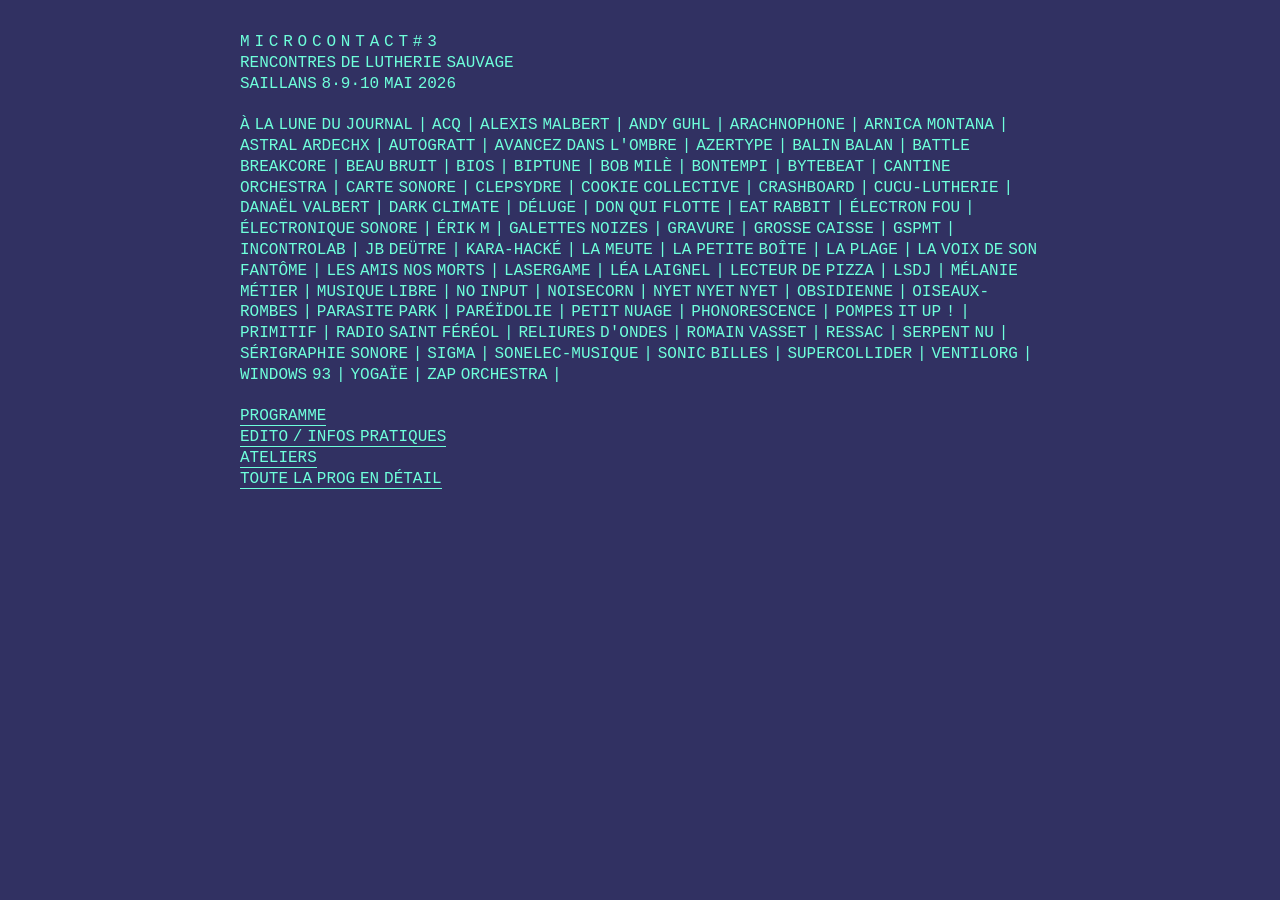
<file: index.html>
<!doctype html>
<html lang="en">
<head>
    <title>MICRO CONTACT</title>
    <link rel="manifest" href="/manifest.json" />
    <meta name="generator" content="Etherpad"/>
    <meta name="author" content="Etherpad"/>
    <meta name="changedby" content="Etherpad"/>
    <meta charset="utf-8"/>
    <meta name="viewport" content="width=device-width, initial-scale=1.0">
    <link rel="stylesheet" href="style.css">
</head>
<body>
    <span class="color:black">M I C R O C O N T A C T # 3</span><br>
    <span class="color:black">RENCONTRES DE LUTHERIE SAUVAGE</span><br>
    <span class="color:black">SAILLANS 8·9·10 MAI 2026</span><br><br>

    <span class="color:black">
        <a class="nom" href="toutelaprogendetail.html#a-la-lune-du-journal" target="_blank">À LA LUNE DU JOURNAL</a> |
        <a class="nom" href="toutelaprogendetail.html#acq" target="_blank">ACQ</a> |
        <a class="nom" href="toutelaprogendetail.html#alexis-malbert" target="_blank">ALEXIS MALBERT</a> |
        <a class="nom" href="toutelaprogendetail.html#andy-guhl" target="_blank">ANDY GUHL</a> |    
        <a class="nom" href="toutelaprogendetail.html#arachnophone" target="_blank">ARACHNOPHONE</a> |
        <a class="nom" href="toutelaprogendetail.html#arnica-montana" target="_blank">ARNICA MONTANA</a> |    
        <a class="nom" href="toutelaprogendetail.html#astral-ardechx" target="_blank">ASTRAL ARDECHX</a> |
        <a class="nom" href="toutelaprogendetail.html#autogratt" target="_blank">AUTOGRATT</a> |
        <a class="nom" href="toutelaprogendetail.html#avancezdanslombre" target="_blank">AVANCEZ DANS L'OMBRE</a> |        
        <a class="nom" href="toutelaprogendetail.html#azertype" target="_blank">AZERTYPE</a> |        
        <a class="nom" href="toutelaprogendetail.html#balin-balan" target="_blank">BALIN BALAN</a> |
        <a class="nom" href="toutelaprogendetail.html#battle-breakcore" target="_blank">BATTLE BREAKCORE</a> |
        <a class="nom" href="toutelaprogendetail.html#beau-bruit" target="_blank">BEAU BRUIT</a> |
        <a class="nom" href="toutelaprogendetail.html#bios" target="_blank">BIOS</a> |        
        <a class="nom" href="toutelaprogendetail.html#biptune" target="_blank">BIPTUNE</a> |
        <a class="nom" href="toutelaprogendetail.html#bobmile" target="_blank">BOB MILÈ</a> |   
        <a class="nom" href="toutelaprogendetail.html#bontempi" target="_blank">BONTEMPI</a> |                
        <a class="nom" href="toutelaprogendetail.html#bytebeat" target="_blank">BYTEBEAT</a> |                
        <a class="nom" href="ateliers.html#cantine-orchestra" target="_blank">CANTINE ORCHESTRA</a> |
        <a class="nom" href="toutelaprogendetail.html#carte-sonore" target="_blank">CARTE SONORE</a> |
        <a class="nom" href="toutelaprogendetail.html#clepsydre" target="_blank">CLEPSYDRE</a> |          
        <a class="nom" href="toutelaprogendetail.html#cookie-collective" target="_blank">COOKIE COLLECTIVE</a> |
        <a class="nom" href="toutelaprogendetail.html#crashboard" target="_blank">CRASHBOARD</a> |        
        <a class="nom" href="ateliers.html#cucu-lutherie" target="_blank">CUCU-LUTHERIE</a> |
        <a class="nom" href="toutelaprogendetail.html#danaelvalbert" target="_blank">DANAËL VALBERT</a> |
        <a class="nom" href="toutelaprogendetail.html#dark-climate" target="_blank">DARK CLIMATE</a> |
        <a class="nom" href="toutelaprogendetail.html#deluge" target="_blank">DÉLUGE</a> |                
        <a class="nom" href="toutelaprogendetail.html#don-qui-flotte" target="_blank">DON QUI FLOTTE</a> |
        <a class="nom" href="toutelaprogendetail.html#eat-rabbit" target="_blank">EAT RABBIT</a> |
        <a class="nom" href="toutelaprogendetail.html#electronfou" target="_blank"> ÉLECTRON FOU</a> |
        <a class="nom" href="ateliers.html#electronique" target="_blank"> ÉLECTRONIQUE SONORE</a> |
        <a class="nom" href="toutelaprogendetail.html#erik-m" target="_blank">ÉRIK M</a> |
        <a class="nom" href="toutelaprogendetail.html#galettes-noizes" target="_blank">GALETTES NOIZES</a> |
        <a class="nom" href="toutelaprogendetail.html#gravure" target="_blank">GRAVURE</a> |
        <a class="nom" href="toutelaprogendetail.html#grosse-caisse" target="_blank">GROSSE CAISSE</a> |
        <a class="nom" href="toutelaprogendetail.html#gspmt" target="_blank">GSPMT</a> |        
        <a class="nom" href="toutelaprogendetail.html#incontrolab" target="_blank">INCONTROLAB</a> |        
        <a class="nom" href="toutelaprogendetail.html#jb-deutre" target="_blank">JB DEÜTRE</a> |
        <a class="nom" href="toutelaprogendetail.html#kara-hacke" target="_blank">KARA-HACKÉ</a> |
        <a class="nom" href="toutelaprogendetail.html#la-meute" target="_blank">LA MEUTE</a> |
        <a class="nom" href="ateliers.html#la-petite-boite" target="_blank">LA PETITE BOÎTE</a> |
        <a class="nom" href="toutelaprogendetail.html#la-plage" target="_blank">LA PLAGE</a> |        
        <a class="nom" href="toutelaprogendetail.html#la-voix-de-son-fantome" target="_blank">LA VOIX DE SON FANTÔME</a> |
        <a class="nom" href="toutelaprogendetail.html#les-amis-nos-morts" target="_blank">LES AMIS NOS MORTS</a> |
        <a class="nom" href="toutelaprogendetail.html#lasergame" target="_blank">LASERGAME</a> |
        <a class="nom" href="toutelaprogendetail.html#lea-laignel" target="_blank">LÉA LAIGNEL</a> |
        <a class="nom" href="toutelaprogendetail.html#lecteur-de-pizza" target="_blank">LECTEUR DE PIZZA</a> |
        <a class="nom" href="ateliers.html#lsdj" target="_blank">LSDJ</a> |
        <a class="nom" href="toutelaprogendetail.html#melanie-metier" target="_blank">MÉLANIE MÉTIER</a> |
        <a class="nom" href="toutelaprogendetail.html#musiquelibre" target="_blank">MUSIQUE LIBRE</a> |        
        <a class="nom" href="ateliers.html#no-input" target="_blank">NO INPUT</a> |
        <a class="nom" href="toutelaprogendetail.html#noise-corn" target="_blank">NOISECORN</a> |
        <a class="nom" href="toutelaprogendetail.html#nyet-nyet-nyet" target="_blank">NYET NYET NYET</a> |
        <a class="nom" href="ateliers.html#obsidienne" target="_blank">OBSIDIENNE</a> |
        <a class="nom" href="ateliers.html#oiseaux-rombes" target="_blank">OISEAUX-ROMBES</a> |   
        <a class="nom" href="toutelaprogendetail.html#parasitepark" target="_blank">PARASITE PARK</a> |             
        <a class="nom" href="toutelaprogendetail.html#pareidolie" target="_blank">PARÉÏDOLIE</a> |
        <a class="nom" href="toutelaprogendetail.html#petit-nuage" target="_blank">PETIT NUAGE</a> |
        <a class="nom" href="toutelaprogendetail.html#phonorescence" target="_blank">PHONORESCENCE</a> |
        <a class="nom" href="toutelaprogendetail.html#pompes-it-up" target="_blank">POMPES IT UP !</a> |
        <a class="nom" href="toutelaprogendetail.html#primitif" target="_blank">PRIMITIF</a> |
        <a class="nom" href="toutelaprogendetail.html#radio-saint-fereol" target="_blank">RADIO SAINT FÉRÉOL</a> |
        <a class="nom" href="toutelaprogendetail.html#reliuresdondes" target="_blank">RELIURES D'ONDES</a> |
        <a class="nom" href="toutelaprogendetail.html#romain-vasset" target="_blank">ROMAIN VASSET</a> |
        <a class="nom" href="toutelaprogendetail.html#ressac" target="_blank">RESSAC</a> |
        <a class="nom" href="toutelaprogendetail.html#serpent-nu" target="_blank">SERPENT NU</a> |
        <a class="nom" href="toutelaprogendetail.html#serigraphie-sonore" target="_blank">SÉRIGRAPHIE SONORE</a> |
        <a class="nom" href="toutelaprogendetail.html#sigma" target="_blank">SIGMA</a> |
        <a class="nom" href="toutelaprogendetail.html#sonelec" target="_blank">SONELEC-MUSIQUE</a> |        
        <a class="nom" href="ateliers.html#sonic-billes" target="_blank">SONIC BILLES</a> |
        <a class="nom" href="ateliers.html#supercollider" target="_blank">SUPERCOLLIDER</a> |        
        <a class="nom" href="toutelaprogendetail.html#ventilorg" target="_blank">VENTILORG</a> |
        <a class="nom" href="toutelaprogendetail.html#windows-93" target="_blank">WINDOWS 93</a> |
        <a class="nom" href="toutelaprogendetail.html#yogaie" target="_blank">YOGAÏE</a> |        
        <a class="nom" href="toutelaprogendetail.html#zap-orchestra" target="_blank">ZAP ORCHESTRA</a> |
    </span><br>
    <span class="color:black">&nbsp;</span><br>

    <span class="color:black"><a class="sommaire" href="programme.html">PROGRAMME</a></span><br> 
    <span class="color:black"><a class="sommaire" href="infos-pratiques.html">EDITO / INFOS PRATIQUES</a></span><br>
    <span class="color:black"><a class="sommaire" href="ateliers.html">ATELIERS</a></span><br>
    <span class="color:black"><a class="sommaire" href="toutelaprogendetail.html">TOUTE LA PROG EN DÉTAIL</a></span><br>
</body>
</html>
</file>
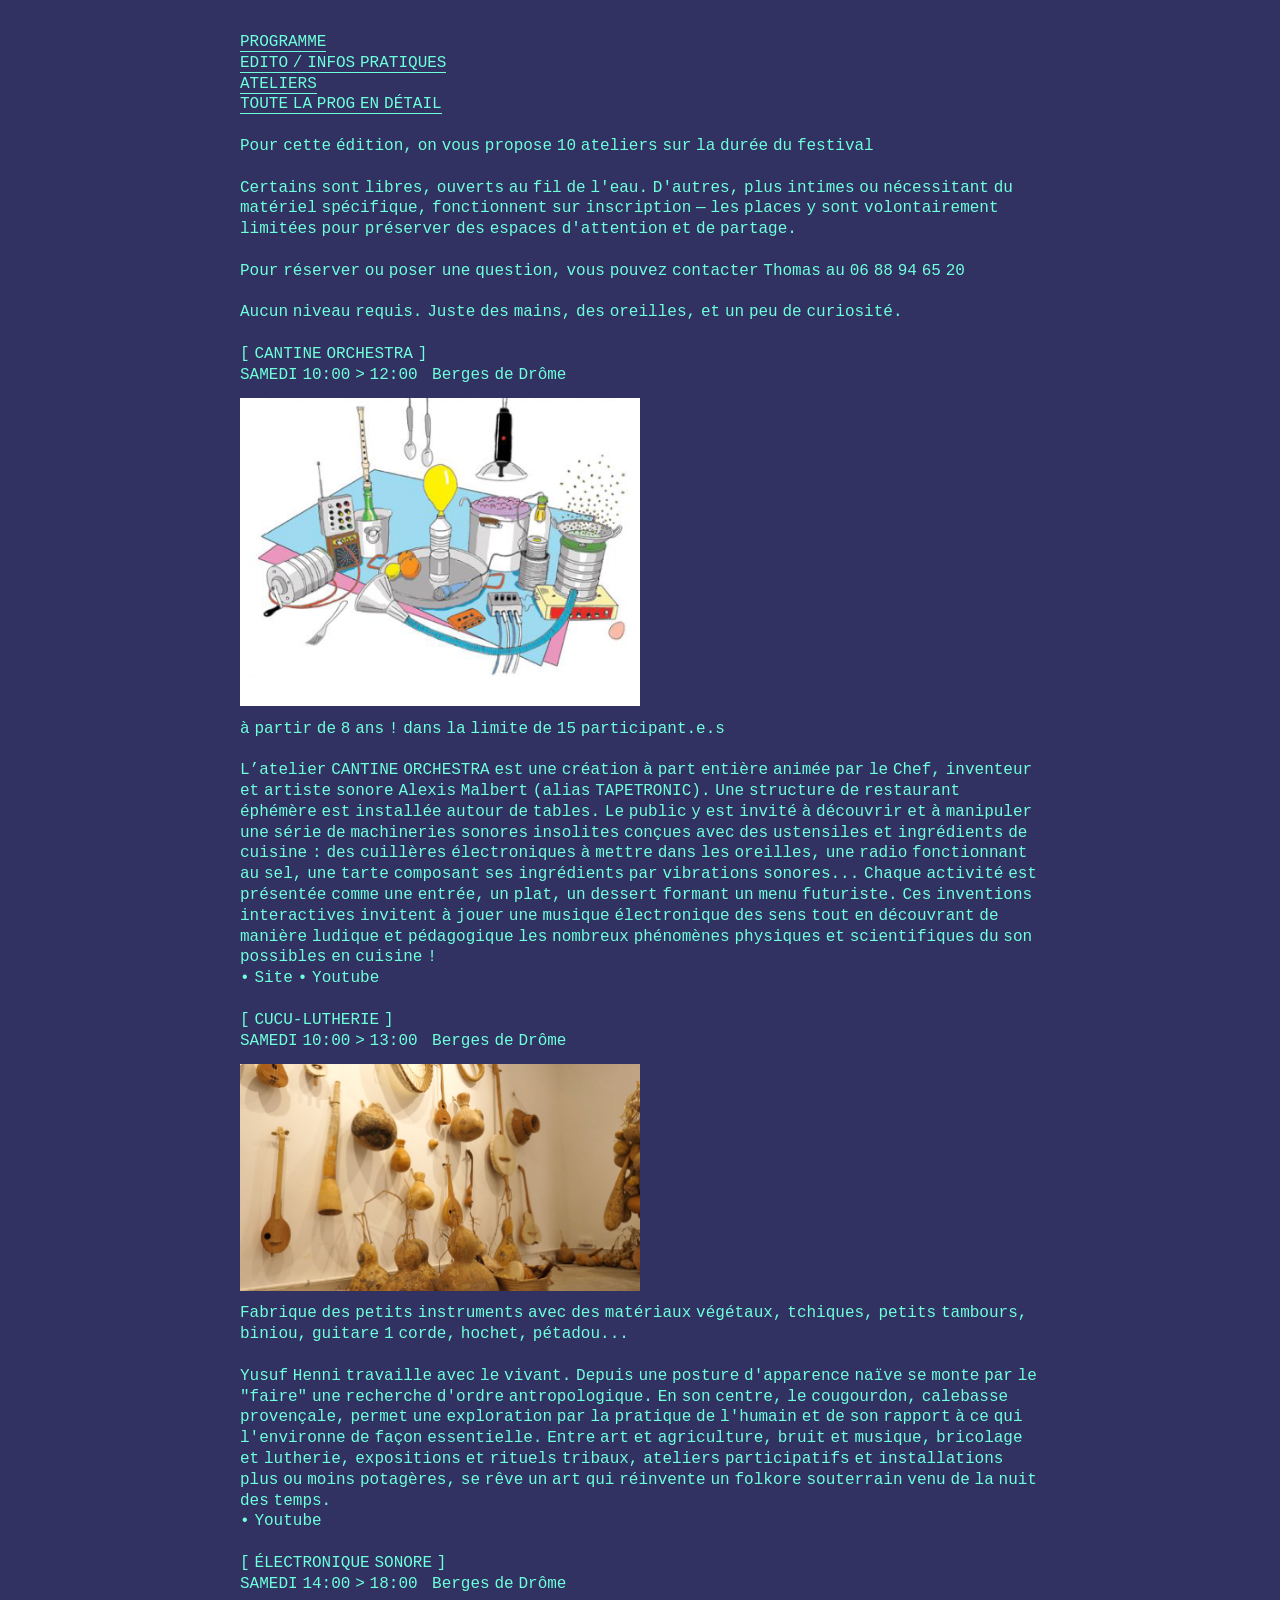
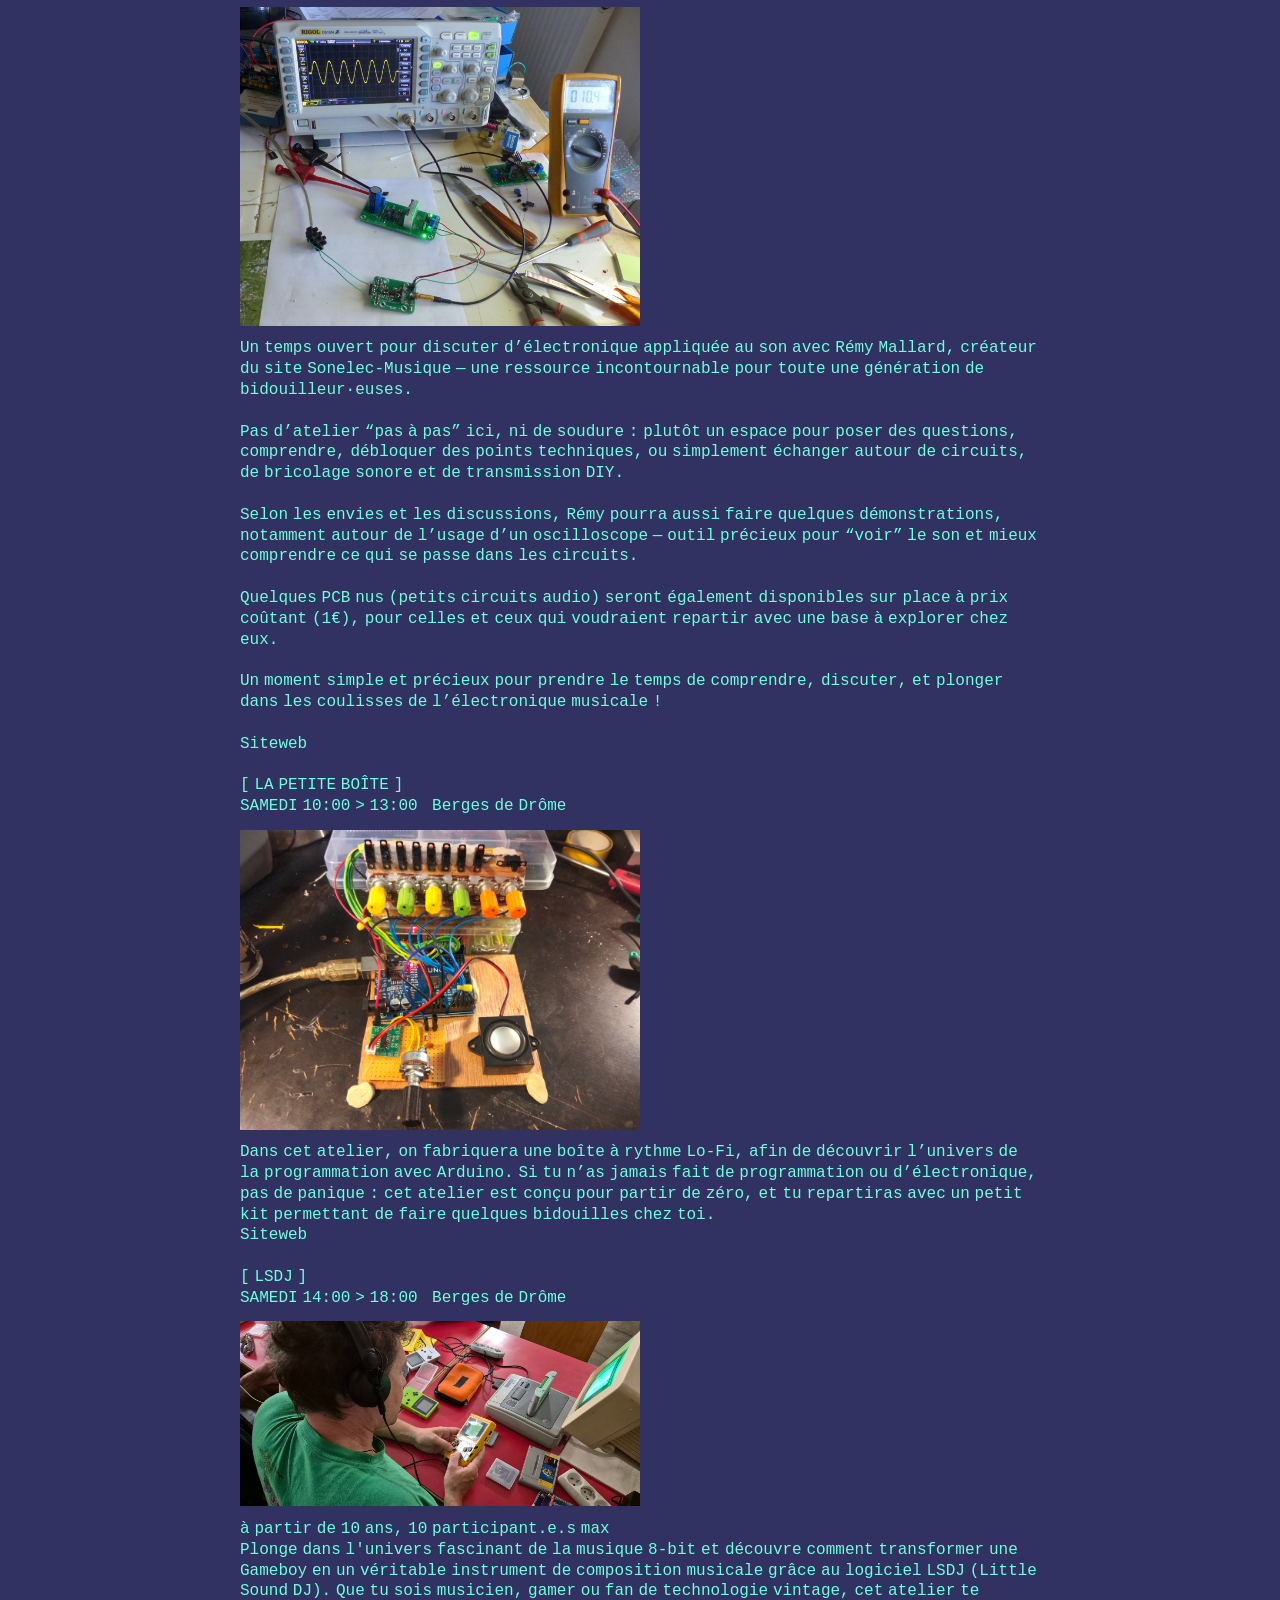
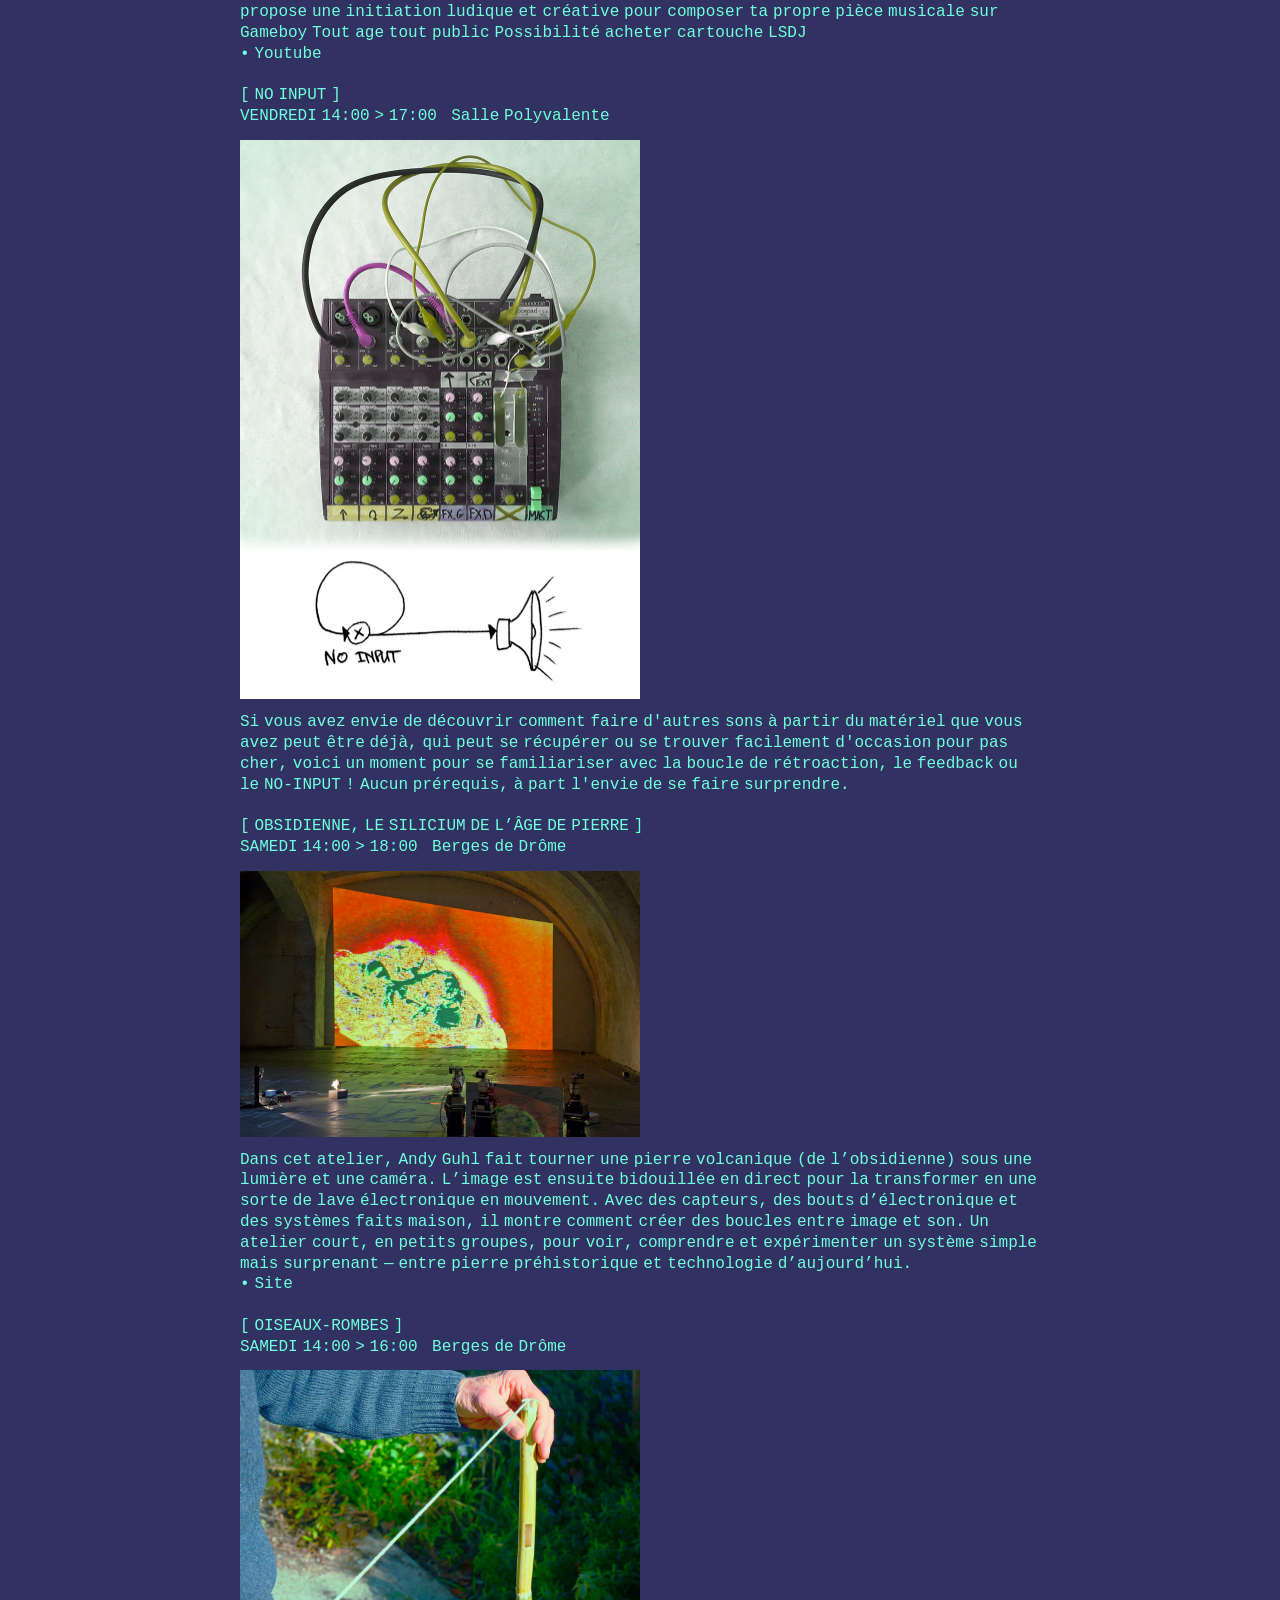
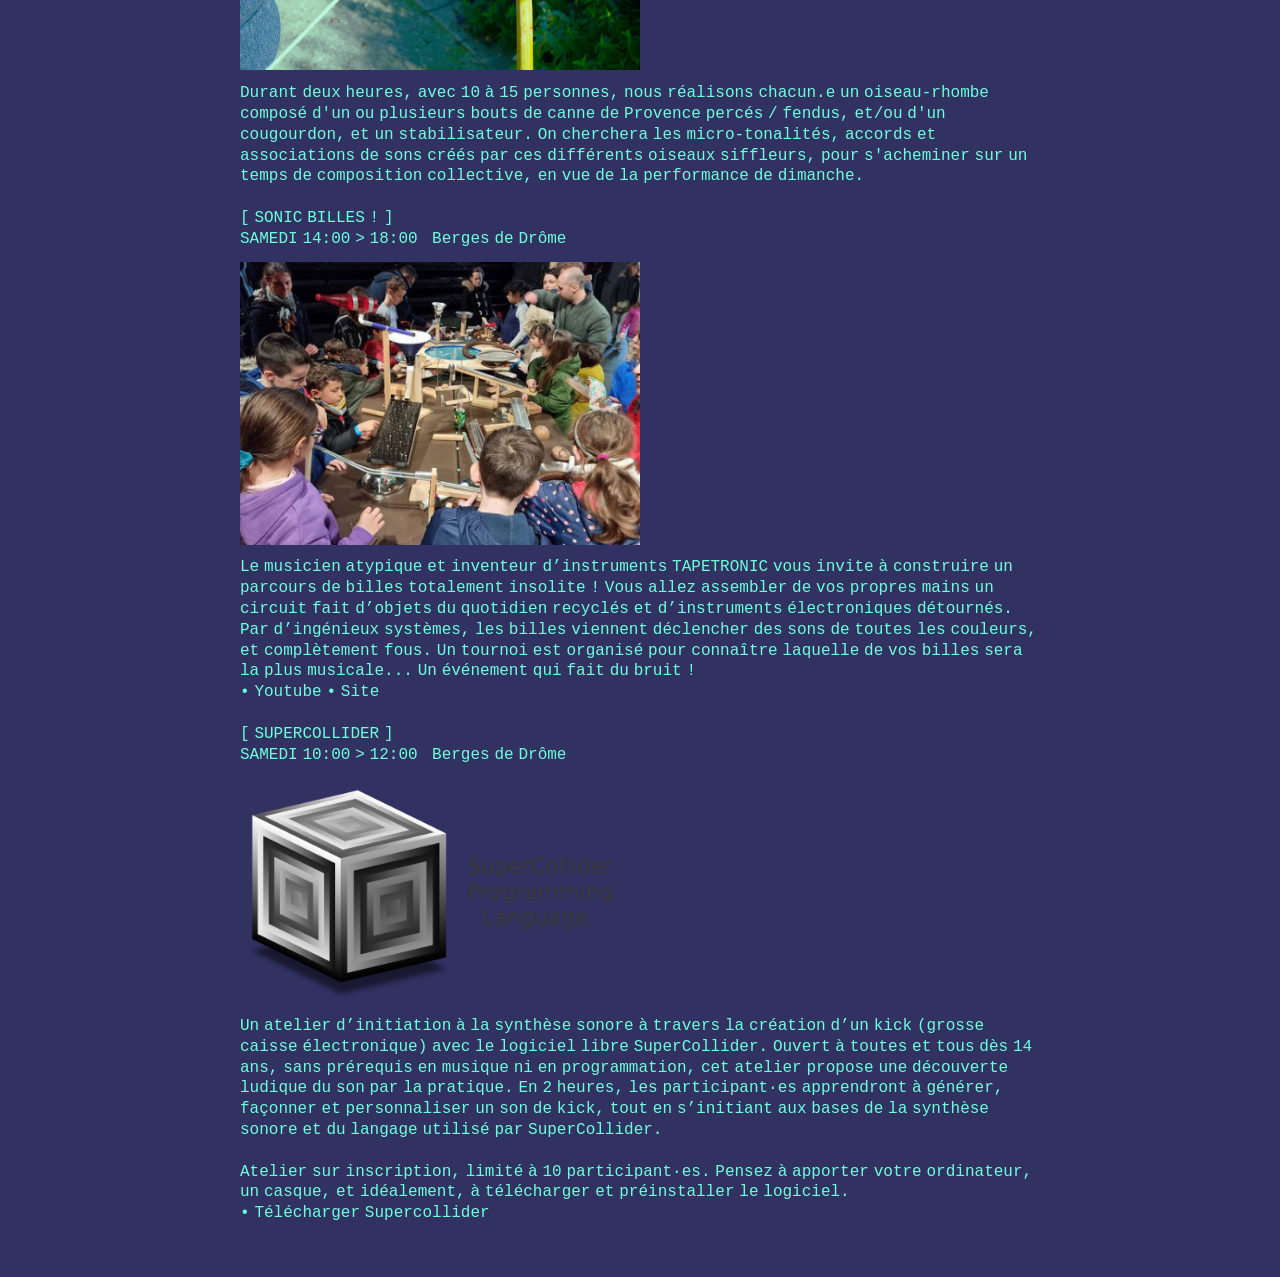
<file: ateliers.html>
<!doctype html>
<html lang="en">
<head>
    <title>ATELIERS</title>
    <link rel="manifest" href="/manifest.json" />
    <meta name="generator" content="Etherpad"/>
    <meta name="author" content="Etherpad"/>
    <meta name="changedby" content="Etherpad"/>
    <meta charset="utf-8"/>
    <meta name="viewport" content="width=device-width, initial-scale=1.0">
    <link rel="stylesheet" href="style.css">
</head>
<body>

    <span class="color:black"><a class="sommaire" href="programme.html">PROGRAMME</a></span><br>
    <span class="color:black"><a class="sommaire" href="infos-pratiques.html">EDITO / INFOS PRATIQUES</a></span><br>
    <span class="color:black"><a><u>ATELIERS</u></a></span><br>
    <span class="color:black"><a class="sommaire" href="toutelaprogendetail.html">TOUTE LA PROG EN DÉTAIL</a></span><br>
    <br>
    <span class="color:black">Pour cette édition, on vous propose 10 ateliers sur la durée du festival</span><br>
    <br>
    <span class="color:black">Certains sont libres, ouverts au fil de l'eau. D'autres, plus intimes ou nécessitant du matériel spécifique, fonctionnent sur inscription — les places y sont volontairement limitées pour préserver des espaces d'attention et de partage.</span><br>
    <br>
    <span class="color:black">Pour réserver ou poser une question, vous pouvez contacter Thomas au 06 88 94 65 20</span><br>
    <br>
    <span class="color:black">Aucun niveau requis. Juste des mains, des oreilles, et un peu de curiosité.</span><br>
    <br>

    <div class="atelier" id="cantine-orchestra">
        <span class="color:black">[ CANTINE ORCHESTRA ]</span><br>
        <span class="color:black">SAMEDI 10:00 &gt; 12:00 &nbsp; Berges de Drôme</span><br>
        <img src="cantineorchestra.png" alt="CANTINE ORCHESTRA">
        <span class="color:black">
à partir de 8 ans ! dans la limite de 15 participant.e.s <br><br>
L’atelier CANTINE ORCHESTRA est une création à part
entière animée par le Chef, inventeur et artiste sonore Alexis
Malbert (alias TAPETRONIC). Une structure de restaurant
éphémère est installée autour de tables. Le public y est
invité à découvrir et à manipuler une série de machineries
sonores insolites conçues avec des ustensiles et ingrédients
de cuisine : des cuillères électroniques à mettre dans les
oreilles, une radio fonctionnant au sel, une tarte composant
ses ingrédients par vibrations sonores... Chaque activité est
présentée comme une entrée, un plat, un dessert formant un
menu futuriste. Ces inventions interactives invitent à jouer
une musique électronique des sens tout en découvrant de
manière ludique et pédagogique les nombreux phénomènes
physiques et scientifiques du son possibles en cuisine !</span>
        <div class="liens">
            <a class="nom" href="www.alexismalbert.com" target="_blank">• Site</a>
            <a class="nom" href="https://www.youtube.com/watch?v=5VbEOozmq2Q" target="_blank">• Youtube</a>
        </div>
    </div>
    <br>

    <div class="atelier" id="cucu-lutherie">
        <span class="color:black">[ CUCU-LUTHERIE ]</span><br>
        <span class="color:black">SAMEDI 10:00 &gt; 13:00 &nbsp; Berges de Drôme</span><br>
        <img src="cucu.png" alt="CUCU-LUTHERIE">
        <span class="color:black">
            Fabrique des petits instruments avec des matériaux végétaux, tchiques, petits tambours, biniou, guitare 1 corde, hochet, pétadou... 
            <br>
            <br>Yusuf Henni travaille avec le vivant. Depuis une posture d'apparence naïve se monte par le "faire" une recherche d'ordre antropologique. En son centre, le cougourdon, calebasse provençale, permet une exploration par la pratique de l'humain et de son rapport à ce qui l'environne de façon essentielle. Entre art et agriculture, bruit et musique, bricolage et lutherie, expositions et rituels tribaux, ateliers participatifs et installations plus ou moins potagères, se rêve un art qui réinvente un folkore souterrain venu de la nuit des temps. </span><br>
        <div class="liens">
     
            <a class="nom" href="https://www.youtube.com/watch?v=n2epZyjXfxQ" target="_blank">• Youtube</a>
        </div>
    </div>
    <br>

    <div class="atelier" id="electronique">
        <span class="color:black">[ ÉLECTRONIQUE SONORE ]</span><br>
        <span class="color:black">SAMEDI 14:00 &gt; 18:00 &nbsp; Berges de Drôme</span><br>
        <img src="electronique.jpg" alt="ÉLECTRONIQUE">
        <span class="color:black">
        
            Un temps ouvert pour discuter d’électronique appliquée au son avec Rémy Mallard, créateur du site <a class="nom" href="https://www.sonelec-musique.com/" target="_blank">Sonelec-Musique</a> — une ressource incontournable pour toute une génération de bidouilleur·euses.</span><br>
        <br>
        Pas d’atelier “pas à pas” ici, ni de soudure : plutôt un espace pour poser des questions, comprendre, débloquer des points techniques, ou simplement échanger autour de circuits, de bricolage sonore et de transmission DIY.<br>
        <br>
        Selon les envies et les discussions, Rémy pourra aussi faire quelques démonstrations, notamment autour de l’usage d’un oscilloscope — outil précieux pour “voir” le son et mieux comprendre ce qui se passe dans les circuits.<br>
        <br>
        Quelques PCB nus (petits circuits audio) seront également disponibles sur place à prix coûtant (1€), pour celles et ceux qui voudraient repartir avec une base à explorer chez eux.<br>
        <br>
        Un moment simple et précieux pour prendre le temps de comprendre, discuter, et plonger dans les coulisses de l’électronique musicale !<br>
    </div>
    <br>
     <div class="liens">
            <a class="nom" href="https://www.sonelec-musique.com/" target="_blank">Siteweb</a><br>
        </div>  
<br>
    <div class="atelier" id="la-petite-boite">
        <span class="color:black">[ LA PETITE BOÎTE ]</span><br>
        <span class="color:black">SAMEDI 10:00 &gt; 13:00 &nbsp; Berges de Drôme</span><br>
        <img src="lapetiteboite.jpg" alt="LA PETITE BOÎTE">
        <span class="color:black">Dans cet atelier, on fabriquera une boîte à rythme Lo-Fi, afin de découvrir l’univers de la
programmation avec Arduino. Si tu n’as jamais fait de programmation ou d’électronique, pas
de panique : cet atelier est conçu pour partir de zéro, et tu repartiras avec un petit kit
permettant de faire quelques bidouilles chez toi.</span><br>
    </div>

 <div class="liens">
            <a class="nom" href="https://codeberg.org/synthpunx/LaPetiteBoite" target="_blank">Siteweb</a><br>
        </div>    
<br>
    <div class="atelier" id="lsdj">
        <span class="color:black">[ LSDJ ]</span><br>
        <span class="color:black">SAMEDI 14:00 &gt; 18:00 &nbsp; Berges de Drôme</span><br>
        <img src="lsdj.jpg" alt="LSDJ">
        <span class="color:black">
            à partir de 10 ans, 10 participant.e.s max<br>
            Plonge dans l'univers fascinant de la musique 8-bit et découvre comment transformer une Gameboy en un véritable instrument de composition musicale grâce au logiciel LSDJ (Little Sound DJ). Que tu sois musicien, gamer ou fan de technologie vintage, cet atelier te propose une initiation ludique et créative pour composer ta propre pièce musicale sur Gameboy
Tout age tout public
Possibilité acheter cartouche LSDJ</span><br>
        <div class="liens">
            <a class="nom" href="https://www.google.com/search?sxsrf=ANbL-n5KphlA9YEN1HeFfLO3M-Qa2_Vbog:1775469524053&udm=7&q=jankenpopp+lsdj#fpstate=ive&vld=cid:6c2880a3,vid:-yla6qHJ_0Q,st:0" target="_blank">• Youtube</a><br>
        </div>
    </div>
    <br>

    <div class="atelier" id="no-input">
        <span class="color:black">[ NO INPUT ]</span><br>
        <span class="color:black">VENDREDI 14:00 &gt; 17:00 &nbsp; Salle Polyvalente</span><br>
        <img src="noinput.jpg" alt="NO INPUT">
        <span class="color:black">Si vous avez envie de
        découvrir comment faire d'autres sons à partir du
        matériel que vous avez peut être déjà, qui peut se
        récupérer ou se trouver facilement d'occasion pour pas
        cher, voici un moment pour se familiariser avec la boucle
        de rétroaction, le feedback ou le NO-INPUT ! Aucun
        prérequis, à part l'envie de se faire surprendre.</span><br>
    </div>
    <br>

    <div class="atelier" id="obsidienne">
        <span class="color:black">[ OBSIDIENNE, LE SILICIUM DE L’ÂGE DE PIERRE ]</span><br>
        <span class="color:black">SAMEDI 14:00 &gt; 18:00 &nbsp; Berges de Drôme</span><br>
        <img src="obsidienne.jpeg" alt="OBSIDIENNE">
        <span class="color:black">Dans cet atelier, Andy Guhl fait tourner une pierre volcanique (de l’obsidienne) sous une lumière et une caméra. L’image est ensuite bidouillée en direct pour la transformer en une sorte de lave électronique en mouvement.

Avec des capteurs, des bouts d’électronique et des systèmes faits maison, il montre comment créer des boucles entre image et son.

Un atelier court, en petits groupes, pour voir, comprendre et expérimenter un système simple mais surprenant — entre pierre préhistorique et technologie d’aujourd’hui.</span><br>
        <div class="liens">
            <a class="nom" href="https://andy.guhl.net/howto/" target="_blank">• Site</a>
        </div>
    </div>
    <br>

    <div class="atelier" id="oiseaux-rombes">
        <span class="color:black">[ OISEAUX-ROMBES ]</span><br>
        <span class="color:black">SAMEDI 14:00 &gt; 16:00 &nbsp; Berges de Drôme</span><br>
        <img src="melanie.jpg" alt="OISEAUX-ROMBES">
        <span class="color:black">Durant deux heures, avec 10 à 15 personnes, nous réalisons chacun.e un oiseau-rhombe composé d'un ou plusieurs bouts de canne de Provence percés / fendus, et/ou d'un cougourdon, et un stabilisateur. On cherchera les micro-tonalités, accords et associations de sons créés par ces différents oiseaux siffleurs, pour s'acheminer sur un temps de composition collective, en vue de la performance de dimanche.</span><br>
        <div class="liens">
        </div>
    </div>
    <br>

    <div class="atelier" id="sonic-billes">
        <span class="color:black">[ SONIC BILLES ! ]</span><br>
        <span class="color:black">SAMEDI 14:00 &gt; 18:00 &nbsp; Berges de Drôme</span><br>
        <img src="sonic.png" alt="SONIC BILLES !">
        <span class="color:black">Le musicien atypique et inventeur d’instruments
TAPETRONIC vous invite à construire un parcours de billes
totalement insolite ! Vous allez assembler de vos propres
mains un circuit fait d’objets du quotidien recyclés et
d’instruments électroniques détournés. Par d’ingénieux
systèmes, les billes viennent déclencher des sons de
toutes les couleurs, et complètement fous. Un tournoi est
organisé pour connaître laquelle de vos billes sera la plus
musicale... Un événement qui fait du bruit !</span><br>
        <div class="liens">
            <a class="nom" href="https://www.youtube.com/watch?v=CATPkJPUj2g" target="_blank">• Youtube</a>
            <a class="nom" href="www.alexismalbert.com" target="_blank">• Site</a>
        </div>
    </div>
    <br>


    <div class="atelier" id="supercollider">
        <span class="color:black">[ SUPERCOLLIDER ]</span><br>
        <span class="color:black">SAMEDI 10:00 &gt; 12:00 &nbsp; Berges de Drôme</span><br>
        <img src="supercollider.png" alt="supercollider">
        <span class="color:black">Un atelier d’initiation à la synthèse sonore à travers la création d’un kick (grosse caisse électronique) avec le logiciel libre SuperCollider. Ouvert à toutes et tous dès 14 ans, sans prérequis en musique ni en programmation, cet atelier propose une découverte ludique du son par la pratique. En 2 heures, les participant·es apprendront à générer, façonner et personnaliser un son de kick, tout en s’initiant aux bases de la synthèse sonore et du langage utilisé par SuperCollider.<br>
        <br>
        Atelier sur inscription, limité à 10 participant·es.
Pensez à apporter votre ordinateur, un casque, et idéalement, à télécharger et préinstaller le logiciel.
        </span><br>
        <div class="liens">
            <a class="nom" href="https://supercollider.github.io/downloads.html" target="_blank">• Télécharger Supercollider</a>
        </div>
    </div>
    <br>    



    <div id="comments"></div>
</body>
</html>
</file>
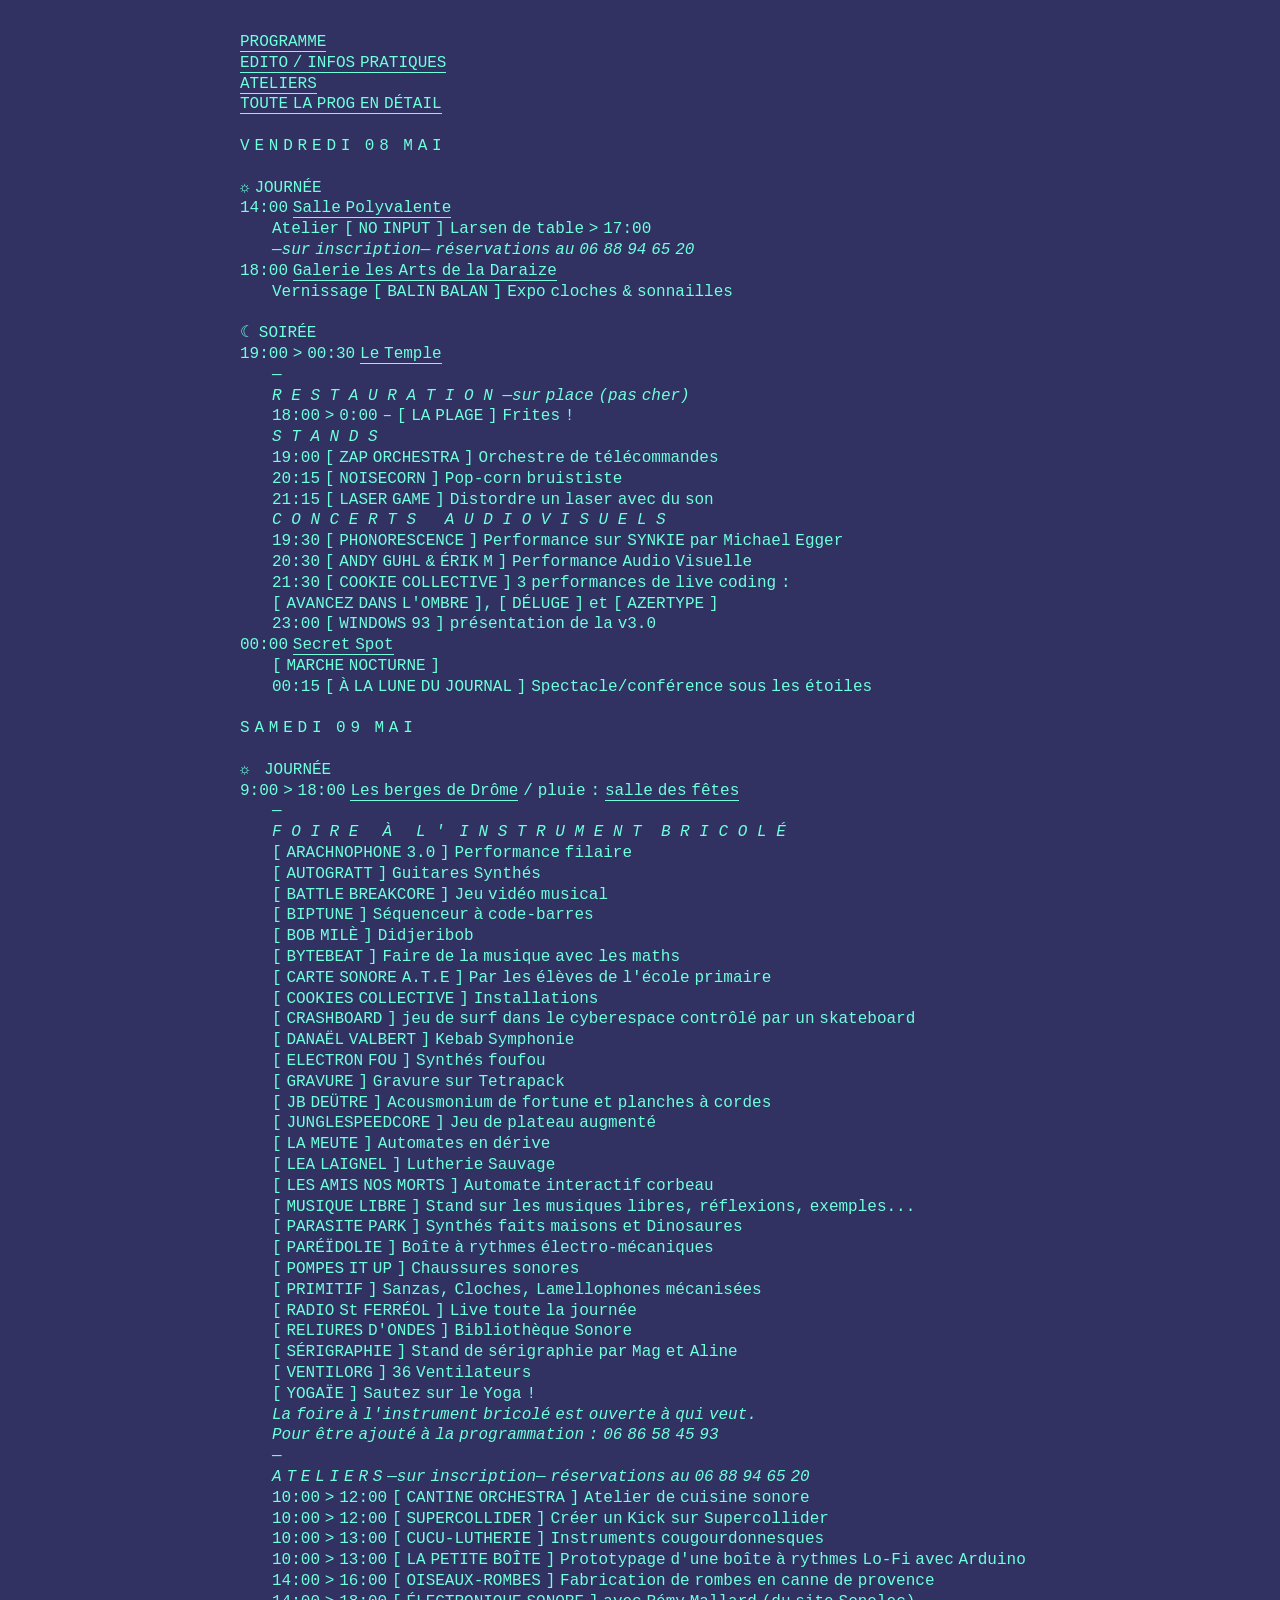
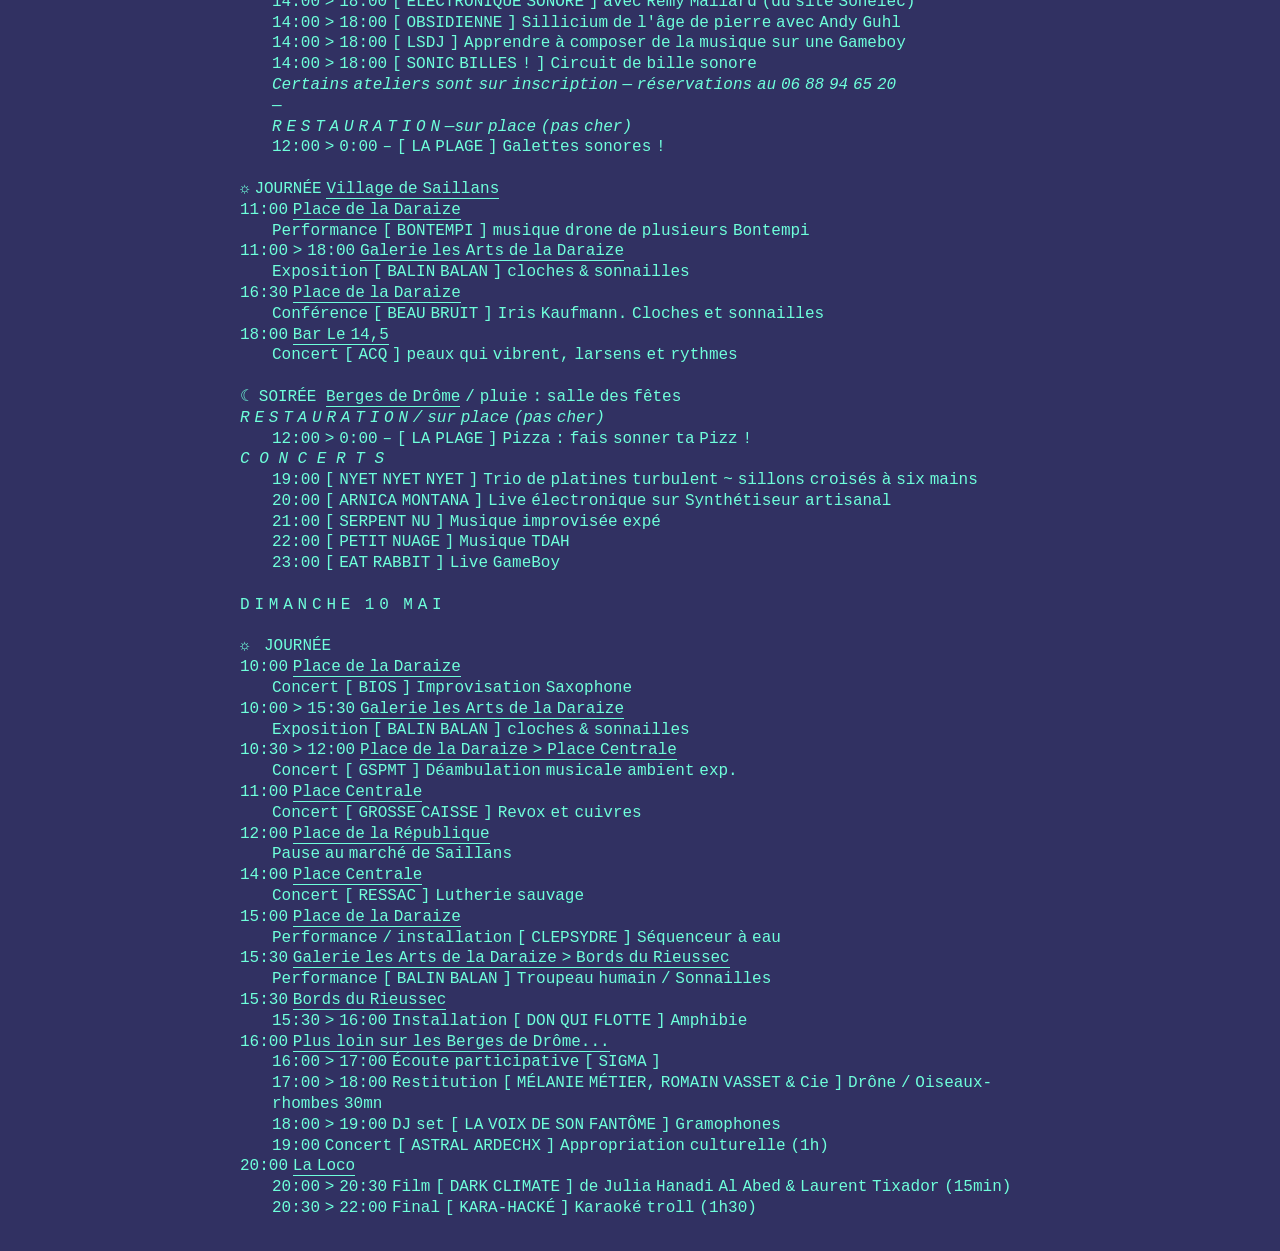
<file: programme.html>
<!doctype html>
<html lang="en">
<head>
    <title>PROGRAMME</title>
    <link rel="manifest" href="/manifest.json" />
    <meta name="generator" content="Etherpad"/>
    <meta name="author" content="Etherpad"/>
    <meta name="changedby" content="Etherpad"/>
    <meta charset="utf-8"/>
    <meta name="viewport" content="width=device-width, initial-scale=1.0">
    <link rel="stylesheet" href="style.css">
</head>
<body>

    <span class="color:black"><a><u>PROGRAMME</u></a></span><br>
    <span class="color:black"><a class="sommaire" href="infos-pratiques.html">EDITO / INFOS PRATIQUES</a></span><br>
    <span class="color:black"><a class="sommaire" href="ateliers.html">ATELIERS</a></span><br>
    <span class="color:black"><a class="sommaire" href="toutelaprogendetail.html">TOUTE LA PROG EN DÉTAIL</a></span><br>
    <br>

    <span class="color:black">V E N D R E D I&nbsp;&nbsp; 0 8&nbsp;&nbsp; M A I</span><br><br>

    <span class="color:black">☼ JOURNÉE</span><br>
    <span class="color:black">14:00 <u>Salle Polyvalente</u></span><br>
    <ul class="indent">
        <li><span class="color:black">Atelier [ <a class="nom" href="ateliers.html#no-input" target="_blank">NO INPUT</a> ] Larsen de table &gt; 17:00&nbsp;</span></li>
        <li><span class="color:black"><em>—sur inscription— réservations au 06 88 94 65 20</em></span></li>
    </ul>
    <span class="color:black">18:00 <u>Galerie les Arts de la Daraize</u></span><br>
    <ul class="indent">
        <li><span class="color:black">Vernissage [ <a class="nom" href="toutelaprogendetail.html#balin-balan" target="_blank">BALIN BALAN</a> ] Expo cloches &amp; sonnailles</span></li>
    </ul>
    <br>
    <span class="color:black">☾ SOIRÉE&nbsp;&nbsp;</span><br>
    <span class="color:black">19:00 &gt; 00:30 <u>Le Temple</u>&nbsp;&nbsp;</span><br>
    <ul class="indent">

        <li><span class="color:black">—</span></li>
        <li><span class="color:black"><em>R&nbsp; E&nbsp; S&nbsp; T&nbsp; A&nbsp; U&nbsp; R&nbsp; A&nbsp; T&nbsp; I&nbsp; O&nbsp; N&nbsp;  —sur place (pas cher)</em></span></li>
        <li><span class="color:black">18:00 &gt; 0:00 – [ <a class="nom" href="toutelaprogendetail.html#la-plage" target="_blank">LA PLAGE</a> ] Frites !</span></li>
            
        <li><span class="color:black"><em>S&nbsp; T&nbsp; A&nbsp; N&nbsp; D&nbsp; S</em></span></li>
        <li><span class="color:black">19:00 [ <a class="nom" href="toutelaprogendetail.html#zap-orchestra" target="_blank">ZAP ORCHESTRA</a> ] Orchestre de télécommandes</span></li>
        <li><span class="color:black">20:15 [ <a class="nom" href="toutelaprogendetail.html#noise-corn" target="_blank">NOISECORN</a> ] Pop-corn bruististe</span></li>
        <li><span class="color:black">21:15 [ <a class="nom" href="toutelaprogendetail.html#lasergame" target="_blank">LASER GAME</a> ] Distordre un laser avec du son</span></li>
        <li><span class="color:black"><em>C&nbsp; O&nbsp; N&nbsp; C&nbsp; E&nbsp; R&nbsp; T&nbsp; S&nbsp;&nbsp;&nbsp;&nbsp;&nbsp; A&nbsp; U&nbsp; D&nbsp; I&nbsp; O&nbsp; V&nbsp; I&nbsp; S&nbsp; U&nbsp; E&nbsp; L&nbsp; S</em></span></li>
        <li><span class="color:black">19:30 [ <a class="nom" href="toutelaprogendetail.html#phonorescence" target="_blank">PHONORESCENCE</a> ] Performance sur SYNKIE par Michael Egger</span></li>
        <li><span class="color:black">20:30 [ <a class="nom" href="toutelaprogendetail.html#andy-guhl" target="_blank">ANDY GUHL </a>&amp;<a class="nom" href="toutelaprogendetail.html#erik-m" target="_blank"> ÉRIK M</a> ] Performance Audio Visuelle</span></li>
        <li><span class="color:black">21:30 [ <a class="nom" href="toutelaprogendetail.html#cookie-collective" target="_blank">COOKIE COLLECTIVE</a> ] 3 performances de live coding : </span></li>
        <li><span class="color:black">[ <a class="nom" href="toutelaprogendetail.html#avancezdanslombre" target="_blank">AVANCEZ DANS L'OMBRE</a> ]</span><span class="color:black">, [ <a class="nom" href="toutelaprogendetail.html#deluge" target="_blank">DÉLUGE</a> ]</span><span class="color:black"> et [ <a class="nom" href="toutelaprogendetail.html#azertype" target="_blank">AZERTYPE</a> ]</span></li>
        <li><span class="color:black">23:00 [ <a class="nom" href="toutelaprogendetail.html#windows-93" target="_blank">WINDOWS 93</a> ] présentation de la v3.0</span></li>
    </ul>
    <span class="color:black">00:00 <u>Secret Spot</u>&nbsp;</span><br>
    <ul class="indent">
        <li><span class="color:black">[ <a class="nom" href="toutelaprogendetail.html#marche-nocturne" target="_blank">MARCHE NOCTURNE</a> ]&nbsp;&nbsp;</span></li>
        <li><span class="color:black">00:15 [ <a class="nom" href="toutelaprogendetail.html#a-la-lune-du-journal" target="_blank">À LA LUNE DU JOURNAL</a> ] Spectacle/conférence sous les étoiles</span></li>
    </ul>
    <br>

    <span class="color:black">S A M E D I&nbsp;&nbsp; 0 9&nbsp;&nbsp; M A I</span><br><br>
    <span class="color:black">☼&nbsp;&nbsp; JOURNÉE</span><br>
    <span class="color:black">9:00 &gt; 18:00 <u>Les berges de Drôme</u> / pluie : <u>salle des fêtes</u>&nbsp;</span><br>
    <ul class="indent">
        <li><span class="color:black">—</span></li>
        <li><span class="color:black"><em>F&nbsp; O&nbsp; I&nbsp; R&nbsp; E&nbsp;&nbsp;&nbsp;&nbsp; À&nbsp;&nbsp;&nbsp;&nbsp; L&nbsp; '&nbsp;&nbsp; I&nbsp; N&nbsp; S&nbsp; T&nbsp; R&nbsp; U&nbsp; M&nbsp; E&nbsp; N&nbsp; T&nbsp;&nbsp;&nbsp; B&nbsp; R&nbsp; I&nbsp; C&nbsp; O&nbsp; L&nbsp; É</em>&nbsp;&nbsp;</span></li>
        <li><span class="color:black">[ <a class="nom" href="toutelaprogendetail.html#arachnophone" target="_blank">ARACHNOPHONE 3.0</a> ] Performance filaire</span></li>
        <li><span class="color:black">[ <a class="nom" href="toutelaprogendetail.html#autogratt" target="_blank">AUTOGRATT</a> ] Guitares Synthés</span></li>        
        <li><span class="color:black">[ <a class="nom" href="toutelaprogendetail.html#battle-breakcore" target="_blank">BATTLE BREAKCORE</a> ] Jeu vidéo musical</span></li>        
        <li><span class="color:black">[ <a class="nom" href="toutelaprogendetail.html#biptune" target="_blank">BIPTUNE</a> ] Séquenceur à code-barres</span></li>
        <li><span class="color:black">[ <a class="nom" href="toutelaprogendetail.html#bobmile" target="_blank">BOB MILÈ</a> ] Didjeribob</span></li>    
        <li><span class="color:black">[ <a class="nom" href="toutelaprogendetail.html#bytebeat" target="_blank">BYTEBEAT</a> ] Faire de la musique avec les maths</span></li>     
        <li><span class="color:black">[ <a class="nom" href="toutelaprogendetail.html#carte-sonore" target="_blank">CARTE SONORE A.T.E</a> ] Par les élèves de l'école primaire</span></li>          
        <li><span class="color:black">[ <a class="nom" href="toutelaprogendetail.html#cookie-collective" target="_blank">COOKIES COLLECTIVE</a> ] Installations</span></li>        
        <li><span class="color:black">[ <a class="nom" href="toutelaprogendetail.html#crashboard" target="_blank">CRASHBOARD</a> ] jeu de surf dans le cyberespace contrôlé par un skateboard <!DOCTYPE html>   
        <li><span class="color:black">[ <a class="nom" href="toutelaprogendetail.html#danaelvalbert" target="_blank">DANAËL VALBERT</a> ] Kebab Symphonie</span></li>   
        <li><span class="color:black">[ <a class="nom" href="toutelaprogendetail.html#electronfou" target="_blank">ELECTRON FOU</a> ] Synthés foufou</span></li>           
        <li><span class="color:black">[ <a class="nom" href="toutelaprogendetail.html#gravure" target="_blank">GRAVURE</a> ] Gravure sur Tetrapack</span></li>                                        
        <li><span class="color:black">[ <a class="nom" href="toutelaprogendetail.html#jb-deutre" target="_blank">JB DEÜTRE</a> ] Acousmonium de fortune et planches à cordes</span></li>
        <li><span class="color:black">[ <a class="nom" href="toutelaprogendetail.html#junglespeedcore" target="_blank">JUNGLESPEEDCORE</a> ] Jeu de plateau augmenté</span></li>        
        <li><span class="color:black">[ <a class="nom" href="toutelaprogendetail.html#la-meute" target="_blank">LA MEUTE</a> ] Automates en dérive</span></li>        
        <li><span class="color:black">[ <a class="nom" href="toutelaprogendetail.html#lea-laignel" target="_blank">LEA LAIGNEL</a> ] Lutherie Sauvage</span></li>
        <li><span class="color:black">[ <a class="nom" href="toutelaprogendetail.html#les-amis-nos-morts" target="_blank">LES AMIS NOS MORTS</a> ] Automate interactif corbeau</span></li>        
        <li><span class="color:black">[ <a class="nom" href="toutelaprogendetail.html#musiquelibre" target="_blank">MUSIQUE LIBRE</a> ] Stand sur les musiques libres, réflexions, exemples...</span></li>        
        <li><span class="color:black">[ <a class="nom" href="toutelaprogendetail.html#parasitepark" target="_blank">PARASITE PARK</a> ] Synthés faits maisons et Dinosaures <!DOCTYPE html>        
        <li><span class="color:black">[ <a class="nom" href="toutelaprogendetail.html#pareidolie" target="_blank">PARÉÏDOLIE</a> ] Boîte à rythmes électro-mécaniques</span></li>
        <li><span class="color:black">[ <a class="nom" href="toutelaprogendetail.html#pompes-it-up" target="_blank">POMPES IT UP</a> ] Chaussures sonores</span></li>
        <li><span class="color:black">[ <a class="nom" href="toutelaprogendetail.html#primitif" target="_blank">PRIMITIF</a> ] Sanzas, Cloches, Lamellophones mécanisées</span></li>
        <li><span class="color:black">[ <a class="nom" href="toutelaprogendetail.html#radio-saint-fereol" target="_blank">RADIO St FERRÉOL</a> ] Live toute la journée</span></li>      
        <li><span class="color:black">[ <a class="nom" href="toutelaprogendetail.html#reliuresdondes" target="_blank">RELIURES D'ONDES</a> ] Bibliothèque Sonore</span></li>                   
        <li><span class="color:black">[ <a class="nom" href="toutelaprogendetail.html#serigraphie-sonore" target="_blank">SÉRIGRAPHIE</a> ] Stand de sérigraphie par Mag et Aline</span></li>                
        <li><span class="color:black">[ <a class="nom" href="toutelaprogendetail.html#ventilorg" target="_blank">VENTILORG</a> ] 36 Ventilateurs</span></li>              
        <li><span class="color:black">[ <a class="nom" href="toutelaprogendetail.html#yogaie" target="_blank">YOGAÏE</a> ] Sautez sur le Yoga ! <!DOCTYPE html>            


        <li><span class="color:black"><em>La foire à l'instrument bricolé est ouverte à qui veut.</em></span></li>
        <li><span class="color:black"><em>Pour être ajouté à la programmation : 06 86 58 45 93&nbsp;</em></span></li>
        <li><span class="color:black">—</span></li>
        <li><span class="color:black"><em>A T E L I E R S —sur inscription— réservations au 06 88 94 65 20</em></span></li>
        <li><span class="color:black">10:00 &gt; 12:00 [ <a class="nom" href="ateliers.html#cantine-orchestra" target="_blank">CANTINE ORCHESTRA</a> ] Atelier de cuisine sonore&nbsp;</span></li>
        <li><span class="color:black">10:00 &gt; 12:00 [ <a class="nom" href="ateliers.html#supercollider" target="_blank">SUPERCOLLIDER</a> ] Créer un Kick sur Supercollider</span></li>        
        <li><span class="color:black">10:00 &gt; 13:00 [ <a class="nom" href="ateliers.html#cucu-lutherie" target="_blank">CUCU-LUTHERIE</a> ] Instruments cougourdonnesques</span></li>
        <li><span class="color:black">10:00 &gt; 13:00 [ <a class="nom" href="ateliers.html#la-petite-boite" target="_blank">LA PETITE BOÎTE</a> ] Prototypage d'une boîte à rythmes Lo-Fi avec Arduino</span></li>
        <li><span class="color:black">14:00 &gt; 16:00 [ <a class="nom" href="ateliers.html#oiseaux-rombes" target="_blank">OISEAUX-ROMBES</a> ] Fabrication de rombes en canne de provence&nbsp;</span></li>
        <li><span class="color:black">14:00 &gt; 18:00 [ <a class="nom" href="ateliers.html#electronique" target="_blank">ÉLECTRONIQUE SONORE</a> ] avec Rémy Mallard (du site Sonelec)</span></li>
        <li><span class="color:black">14:00 &gt; 18:00 [ <a class="nom" href="ateliers.html#obsidienne" target="_blank">OBSIDIENNE</a> ] Sillicium de l'âge de pierre avec Andy Guhl</span></li>
        <li><span class="color:black">14:00 &gt; 18:00 [ <a class="nom" href="ateliers.html#lsdj" target="_blank">LSDJ</a> ] Apprendre à composer de la musique sur une Gameboy</span></li>
        <li><span class="color:black">14:00 &gt; 18:00 [ <a class="nom" href="ateliers.html#sonic-billes" target="_blank">SONIC BILLES !</a> ] Circuit de bille sonore&nbsp;</span></li>
        <li><span class="color:black"><em>Certains ateliers sont sur inscription — réservations au 06 88 94 65 20</em></span></li>
        <li><span class="color:black">—</span></li>
        <li><span class="color:black"><em>R E S T A U R A T I O N —sur place (pas cher)</em></span></li>
        <li><span class="color:black">12:00 &gt; 0:00 – [ <a class="nom" href="toutelaprogendetail.html#la-plage" target="_blank">LA PLAGE</a> ] Galettes sonores !</span></li>
    </ul>
    <br>
    
    <span class="color:black">☼ JOURNÉE <u>Village de Saillans</u></span><br>
    <span class="color:black">11:00 <u>Place de la Daraize</u></span><br>
    <ul class="indent">
        <li><span class="color:black">Performance [ <a class="nom" href="toutelaprogendetail.html#bontempi" target="_blank">BONTEMPI</a> ] musique drone de plusieurs Bontempi</span></li>
    </ul>
    <span class="color:black">11:00 &gt; 18:00 <u>Galerie les Arts de la Daraize</u>&nbsp;</span><br>
    <ul class="indent">
        <li><span class="color:black">Exposition [ <a class="nom" href="toutelaprogendetail.html#balin-balan" target="_blank">BALIN BALAN</a> ] cloches &amp; sonnailles</span></li>
    </ul>
    <span class="color:black">16:30 <u>Place de la Daraize</u>&nbsp;</span><br>
    <ul class="indent">
        <li><span class="color:black">Conférence [ <a class="nom" href="toutelaprogendetail.html#beau-bruit" target="_blank">BEAU BRUIT</a> ] Iris Kaufmann. Cloches et sonnailles</span></li>
    </ul>
    <span class="color:black">18:00 <u>Bar Le 14,5</u>&nbsp;</span><br>
    <ul class="indent">
        <li><span class="color:black">Concert [ <a class="nom" href="toutelaprogendetail.html#acq" target="_blank">ACQ</a> ] peaux qui vibrent, larsens et rythmes</span></li>
    </ul>
    <br>

    <span class="color:black">☾ SOIRÉE&nbsp; <u>Berges de Drôme</u> / pluie : salle des fêtes&nbsp;</span><br>
    <span class="color:black"><em>R E S T A U R A T I O N / sur place (pas cher)</em></span><br>
    <ul class="indent">
        <li><span class="color:black">12:00 &gt; 0:00 – [ <a class="nom" href="toutelaprogendetail.html#la-plage" target="_blank">LA PLAGE</a> ] Pizza : fais sonner ta Pizz !</span></li>
    </ul>
    <span class="color:black"><em>C&nbsp; O&nbsp; N&nbsp; C&nbsp; E&nbsp; R&nbsp; T&nbsp; S</em>&nbsp;</span><br>
    <ul class="indent">
        <li><span class="color:black">19:00 [ <a class="nom" href="toutelaprogendetail.html#nyet-nyet-nyet" target="_blank">NYET NYET NYET</a> ] Trio de platines turbulent ~ sillons croisés à six mains</span></li>
        <li><span class="color:black">20:00 [ <a class="nom" href="toutelaprogendetail.html#arnica-montana" target="_blank">ARNICA MONTANA</a> ] Live électronique sur Synthétiseur artisanal&nbsp;</span></li>
        <li><span class="color:black">21:00 [ <a class="nom" href="toutelaprogendetail.html#serpent-nu" target="_blank">SERPENT NU</a> ] Musique improvisée expé</span></li>
        <li><span class="color:black">22:00 [ <a class="nom" href="toutelaprogendetail.html#petit-nuage" target="_blank">PETIT NUAGE</a> ] Musique TDAH&nbsp;</span></li>
        <li><span class="color:black">23:00 [ <a class="nom" href="toutelaprogendetail.html#eat-rabbit" target="_blank">EAT RABBIT</a> ] Live GameBoy&nbsp;</span></li>
    </ul>
    <br>

    <span class="color:black">D I M A N C H E&nbsp;&nbsp; 1 0&nbsp;&nbsp; M A I</span><br><br>
    <span class="color:black">☼&nbsp;&nbsp; JOURNÉE</span><br>
    <span class="color:black">10:00 <u>Place de la Daraize</u>&nbsp;&nbsp;</span><br>
    <ul class="indent">
        <li><span class="color:black">Concert [ <a class="nom" href="toutelaprogendetail.html#bios" target="_blank">BIOS</a> ] Improvisation Saxophone</span></li>
    </ul>
    <span class="color:black">10:00 &gt; 15:30 <u>Galerie les Arts de la Daraize</u>&nbsp;</span><br>
    <ul class="indent">
        <li><span class="color:black">Exposition [ <a class="nom" href="toutelaprogendetail.html#balin-balan" target="_blank">BALIN BALAN</a> ] cloches &amp; sonnailles</span></li>
    </ul>
    <span class="color:black">10:30 &gt; 12:00 <u>Place de la Daraize &gt; Place Centrale</u></span><br>
    <ul class="indent">
        <li><span class="color:black">Concert [ <a class="nom" href="toutelaprogendetail.html#gspmt" target="_blank">GSPMT</a> ] Déambulation musicale ambient exp.</span></li>
    </ul>
    <span class="color:black">11:00 <u>Place Centrale</u>&nbsp;</span><br>
    <ul class="indent">
        <li><span class="color:black">Concert [ <a class="nom" href="toutelaprogendetail.html#grosse-caisse" target="_blank">GROSSE CAISSE</a> ] Revox et cuivres</span></li>
    </ul>
    <span class="color:black">12:00 <u>Place de la République</u></span><br>
    <ul class="indent">
        <li><span class="color:black">Pause au marché de Saillans</span></li>
    </ul>
    <span class="color:black">14:00 <u>Place Centrale</u></span><br>
    <ul class="indent">
        <li><span class="color:black">Concert [ <a class="nom" href="toutelaprogendetail.html#ressac" target="_blank">RESSAC</a> ] Lutherie sauvage&nbsp;</span></li>
    </ul>
    <span class="color:black">15:00 <u>Place de la Daraize</u></span><br>
    <ul class="indent">
        <li><span class="color:black">Performance / installation [ <a class="nom" href="toutelaprogendetail.html#clepsydre" target="_blank">CLEPSYDRE</a> ] Séquenceur à eau</span></li>
    </ul>
    <span class="color:black">15:30 <u>Galerie les Arts de la Daraize &gt; Bords du Rieussec</u></span><br>
    <ul class="indent">
        <li><span class="color:black">Performance [ <a class="nom" href="toutelaprogendetail.html#balin-balan" target="_blank">BALIN BALAN</a> ] Troupeau humain / Sonnailles&nbsp;</span></li>
    </ul>
    <span class="color:black">15:30 <u>Bords du Rieussec</u></span><br>
    <ul class="indent">
        <li><span class="color:black">15:30 &gt; 16:00 Installation [ <a class="nom" href="toutelaprogendetail.html#don-qui-flotte" target="_blank">DON QUI FLOTTE</a> ] Amphibie&nbsp;</span></li>
    </ul>
    <span class="color:black">16:00 <u>Plus loin sur les Berges de Drôme...</u></span><br>
    <ul class="indent">
        <li><span class="color:black">16:00 &gt; 17:00 Écoute participative [ <a class="nom" href="toutelaprogendetail.html#sigma" target="_blank">SIGMA</a> ]&nbsp;</span></li>
        <li><span class="color:black">17:00 &gt; 18:00 Restitution [ <a class="nom" href="toutelaprogendetail.html#melanie-metier" target="_blank">MÉLANIE MÉTIER, ROMAIN VASSET &amp; Cie</a> ] Drône / Oiseaux-rhombes 30mn</span></li>
        <li><span class="color:black">18:00 &gt; 19:00 DJ set [ <a class="nom" href="toutelaprogendetail.html#la-voix-de-son-fantome" target="_blank">LA VOIX DE SON FANTÔME</a> ] Gramophones&nbsp;</span></li>
        <li><span class="color:black">19:00 Concert [ <a class="nom" href="toutelaprogendetail.html#astral-ardechx" target="_blank">ASTRAL ARDECHX</a> ] Appropriation culturelle (1h)&nbsp;</span></li>
    </ul>
    <span class="color:black">20:00 <u>La Loco</u>&nbsp;</span><br>
        <ul class="indent">
        <li><span class="color:black">20:00 &gt; 20:30 Film [ <a class="nom" href="toutelaprogendetail.html#dark-climate" target="_blank">DARK CLIMATE</a> ] de Julia Hanadi Al Abed & Laurent Tixador (15min)</span></li>
    </ul>
    <ul class="indent">
        <li><span class="color:black">20:30 &gt; 22:00 Final [ <a class="nom" href="toutelaprogendetail.html#kara-hacke" target="_blank">KARA-HACKÉ</a> ] Karaoké troll (1h30)</span></li>
    </ul>

    <div id="comments"></div>
</body>
</html>
</file>
<file: style.css>
ol { counter-reset: item; }
        ol > li { counter-increment: item; display: block; }
        ol ol > li { display: block; }
        ol > li:before { content: counters(item, ".") ". "; }
        ol ol > li:before { content: counters(item, ".") ". "; margin-left: -20px; }

        ul.indent {
            list-style-type: none;
            margin: 0;
            padding-left: 2em;
        }

        ul.indent > li {
            margin: 0;
            padding: 0;
        }

        body {
            font-family: 'Courier New', Courier, monospace;
            background-color: #01003dce;
            line-height: 1.3;
            word-spacing: -0.3em;
            color: rgb(110, 255, 219);
            max-width: 800px;       
            margin: 0 auto;        
            padding: 2em;
        }

        u {
            text-decoration: none;
            border-bottom: 0.5px solid currentColor;
            padding-bottom: 0px;
        }

        h1 { font-size: 2.5em; }
        h2 { font-size: 1.8em; }
        h3 { font-size: 1.5em; }
        h4 { font-size: 1.2em; }
        code { font-family: RobotoMono; }

        [data-color="black"], .color\:black { color: inherit; }
        [data-color="red"], .color\:red { color: red; }
        [data-color="green"], .color\:green { color: green; }
        [data-color="blue"], .color\:blue { color: blue; }
        [data-color="yellow"], .color\:yellow { color: yellow; }
        [data-color="orange"], .color\:orange { color: orange; }

        a.nom, a.sommaire {
            color: inherit;
            text-decoration: none;
            cursor: pointer;
        }

        a.sommaire {
            border-bottom: 0.5px solid currentColor;
        }

        a.nom:hover, a.sommaire:hover {
            color: #010029;
            background-color: rgb(110, 255, 183);
            filter: none;
        }

        .atelier img {
    display: block;
    width: 100%;
    max-width: 400px;
    height: auto;
    margin: 0.8em 0;
}

.atelier .liens a {
    color: inherit;
    text-decoration: none;
    display: inline;
}

.atelier .liens a:hover {
    color: #010029;
    background-color: rgb(110, 255, 183);
}

/* CARTE */
.map-container {
  display:flex;
  justify-content:center;
}

.map {
  width:100%;
  max-width:1000px;
}
</file>
